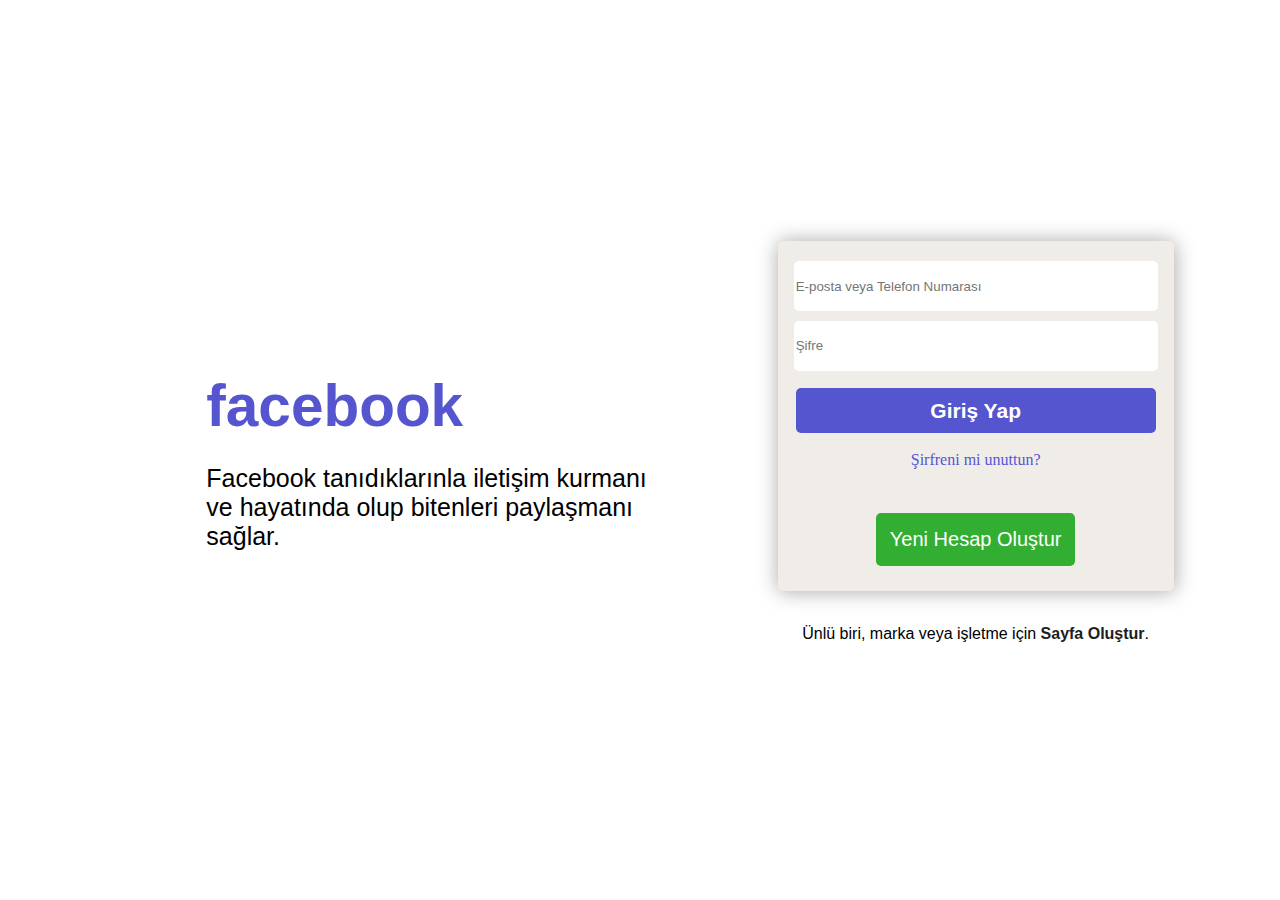
<file: facebook-login-page/index.html>
<!DOCTYPE html>
<html lang="en">
<head>
    <title>Facebook - Giriş Yap veya Kaydol</title>
    <link rel="stylesheet" href="style.css">
</head>
<body>
    <div class="container">
        <div class="left-section">
            <h2>facebook</h2>
            <p>Facebook tanıdıklarınla iletişim kurmanı ve hayatında olup bitenleri paylaşmanı sağlar.</p>
        </div>
        <div class="right-section">
            <div class="card">
                <form action="#" class="myForm">
                    <input type="text" class="nameor" placeholder="E-posta veya Telefon Numarası"> <br>
                    <input type="password" class="password" placeholder="Şifre">
                </form>
                <div class="test">
                    <a href="#" class="login">Giriş Yap</a> <br>
                    <p class="forget"><a href="#" class="forget" > Şirfreni mi unuttun? </a></p>  <br>   
                    <a href="#" class="newAcc">Yeni Hesap Oluştur</a>
                </div>
            </div> <br>
            <p class="pfont">Ünlü biri, marka veya işletme için <a href="#" class="createPage">Sayfa Oluştur</a>.</p>
        </div>  
    </div>
</body>
</html>
</file>
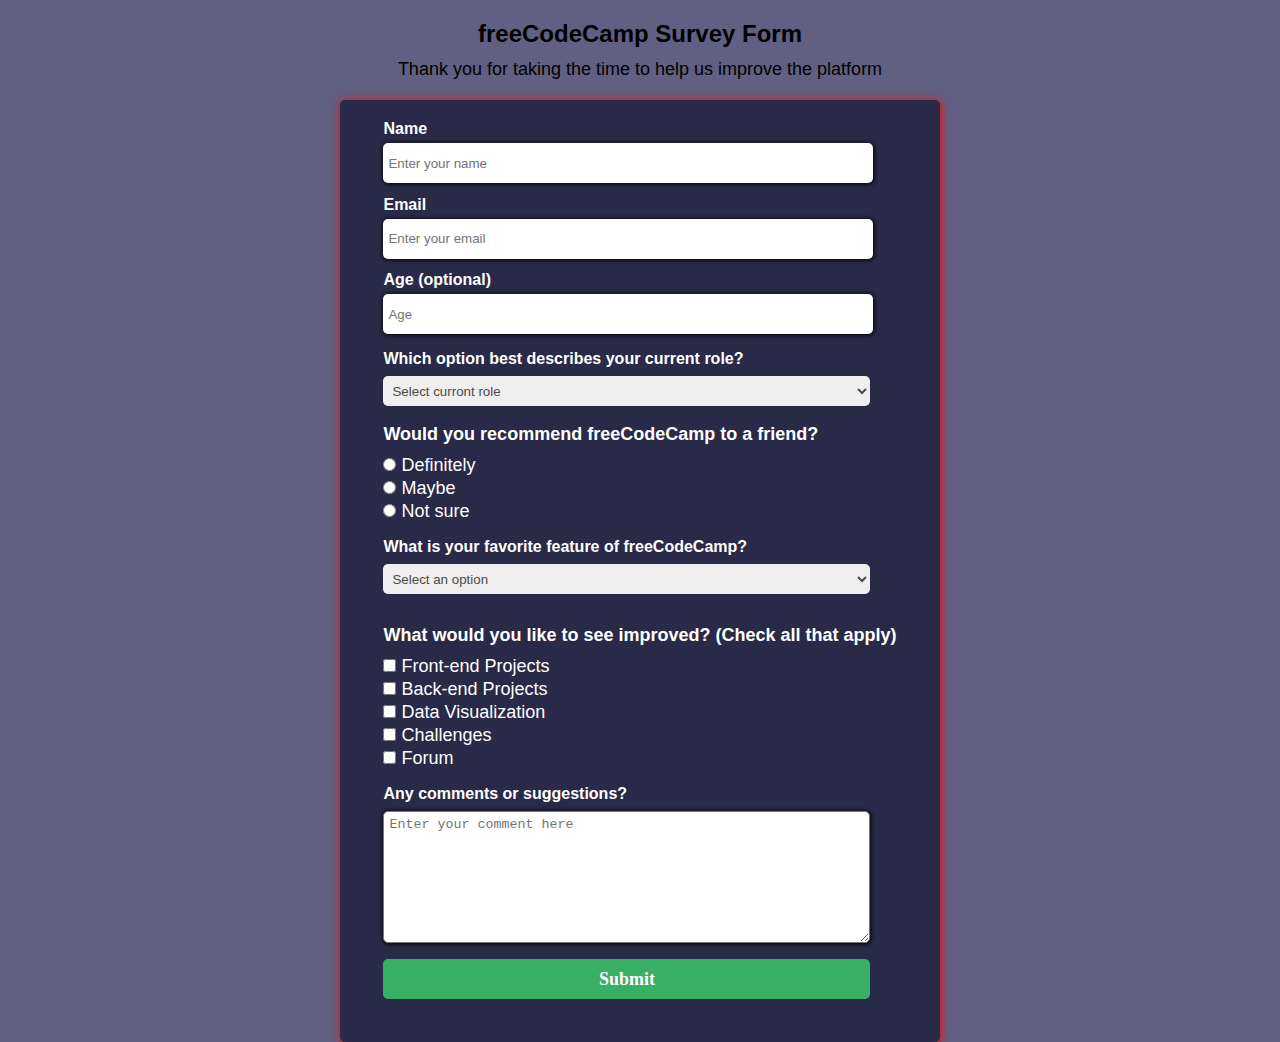
<file: survey-form/index.html>
<!DOCTYPE html>
<html lang="en">
<head>
    <meta charset="UTF-8">
    <meta http-equiv="X-UA-Compatible" content="IE=edge">
    <meta name="viewport" content="width=device-width, initial-scale=1.0">
    <title>Survey Form</title>
    <link rel="stylesheet" href="style.css">
</head>
<body>
    <div class="top-sec">
        <h2>freeCodeCamp Survey Form</h2>
        <p>Thank you for taking the time to help us improve the platform</p>
    </div>
    <div class="container">
        <form action="#" class="form">
            <div class="form-group">
                <label for="name" class="font">Name</label>  <br>
                <input type="text" id="name" name="name" class="inputs" placeholder="Enter your name">
            </div> 

            <div class="form-group">
                <label for="email" class="font">Email</label> <br>
                <input type="email" name="email" class="inputs" placeholder="Enter your email">
            </div>

            <div class="form-group">
                <label for="age" class="font">Age (optional)</label> <br>
                <input type="number" name="age" max="100" min="18" class="inputs" placeholder="Age">
            </div>

            <div class="form-group">  <!--alt yeri label ile de dene-->
                <p class="font">Which option best describes your current role?</p>
                <select name="currontRole" id="" class="form-role">
                    <option value="default" disabled selected >Select curront role </option>
                    <option value="student">Student</option>
                    <option value="job">Full time job</option>
                    <option value="learner">Full time learner</option>
                    <option value="notToSay">Prefer not to say</option>
                    <option value="other">Other</option>
                </select>

                <div class="form-group" id="form-radio">
                    <p class="font">Would you recommend freeCodeCamp to a friend?</p>
                    <label for="">
                        <input type="radio" class="input-radio" name="user-recommend" value="definitely"> Definitely
                    </label>
                    <label for="">
                        <input type="radio" class="input-radio" name="user-recommend" value="maybe"> Maybe
                    </label>
                    <label for="">
                        <input type="radio" class="input-radio" name="user-recommend" value="not sure"> Not sure 
                    </label>
                </div>

                <div class="form-group">
                    <p class="font">What is your favorite feature of freeCodeCamp?</p>
                    <select name="fav-feature" id="">
                        <option value="default" selected disabled>Select an option</option>
                        <option value="challenges">Challenges</option>
                        <option value="projects">Projects</option>
                        <option value="community">Community</option>
                        <option value="open source">Open Source</option>
                    </select>
                </div>

                <div class="form-group" id="improve-sec">
                    <p class="font">What would you like to see improved? (Check all that apply)</p>
                    <label for="">
                        <input type="checkbox" name="improve" value="front-endd projects" class="input-checkbox"> Front-end Projects
                    </label>

                    <label for="">
                        <input type="checkbox" name="improve" value="back-end projects" class="input-checkbox"> Back-end Projects
                    </label>

                    <label for="">
                        <input type="checkbox" name="improve" value="data visualization" class="input-checkbox"> Data Visualization
                    </label>

                    <label for="">
                        <input type="checkbox" name="improve" value="challenges" class="input-checkbox"> Challenges
                    </label>

                    <label for="">
                        <input type="checkbox" name="improve" value="forum" class="input-checkbox"> Forum
                    </label>
                </div>

                <div class="form-group">
                    <p class="font">Any comments or suggestions?</p>
                    <textarea name="comments" id="" cols="65" rows="8" style="max-width: 475px;" placeholder="Enter your comment here"></textarea>
                </div>

                <div>
                    <button class="submit-btn">Submit</button>
                </div>
            </div>
        </form>
    </div>
</body>
</html>
</file>
<file: facebook-login-page/style.css>
body, html { 
    margin: 0;
    padding: 0;
    height: 100%;
}

.left-section h2 {
    font-size: 58.5px;
    font-family: sans-serif;
    color: rgb(85, 85, 208);
    margin-bottom: 20px;
}

.left-section p {
    overflow-wrap: break-word;
    font-size: 25px;
    font-family: sans-serif;
}

.left-section {
    margin-left: 100px;
    max-width: 465px;
}

.right-section{
    text-align: center;
}

.createPage {
    text-decoration: none;
    color: #1c1e21;
    font-weight:bolder;
    font-family: sans-serif;
}

.pfont{
    font-family: sans-serif;
}

.createPage:hover{
    text-decoration: underline;
}

.card {
    display: flex;
    flex-wrap: wrap;
    justify-content: center;
    width: 396px;
    height: 350px;
    background-color: rgb(240, 237, 233);
    box-shadow: 0.5px 0.5px 20px 0.5px rgb(172, 170, 170) ;
    border-radius: 5px;
}

.test {
    display: flex;
    justify-content:space-evenly;
    align-items: center;
    flex-direction: column;
}

.forget {
    text-decoration: none;
    margin-top: -20px;
    color: rgb(85, 85, 208);
}

.login {
    text-decoration: none;
    background-color: rgb(85, 85, 208);
    width: 360px;
    height: 45px;
    color: white;
    font-weight: bold;
    font-size: 21px;
    font-family: sans-serif;
    display: flex;
    justify-content: center;
    align-items: center;
    border-radius: 5px;
    margin-bottom: 10px;
    margin-top: -12.5px;
}


form {
    display: flex;
    justify-content: center;
    flex-wrap: wrap;    
}

.myForm input {
    margin-bottom: 10px;
    height: 48px;
    width: 360px;
    border-radius: 5px;
    border: none;
}

.myForm input:first-child{
    margin-top: 20px;
    margin-bottom: -5px;
}

.myForm input:focus {
    outline: 1.5px solid rgb(85, 85, 208);
}


.newAcc {
    background-color: rgb(50, 175, 50);
    text-decoration: none;
    color: white;
    padding: 15px 14px;
    border-radius: 5px;
    margin-bottom: 20px;
    font-size: 20px;
    font-family: -apple-system, BlinkMacSystemFont, 'Segoe UI', Roboto, Oxygen, Ubuntu, Cantarell, 'Open Sans', 'Helvetica Neue', sans-serif;
}

.container{  
    height: 100%;
    display: flex;
    align-items: center;
    justify-content:space-evenly;
}



.newAcc:hover{
    background-color: rgb(26, 145, 15);
}
</file>
<file: survey-form/style.css>
body, html {
    margin: 0;  
    height: 100%;
    display: flex;
    justify-content: center;
    color: white;
    background-color: #616082;    
} 

input {
    padding: 0;
    margin: 0;
}

.top-sec p, h2 {
    text-align: center;
    color: black;
}

.top-sec:first-child {
    margin-bottom: px;
    font-family: Arial, Helvetica, sans-serif;
}

.top-sec p {
    font-size: 18px;
    margin-top: -9px;
}

.top-sec {
    margin-bottom: 20px;
}

.form:first-child {
    margin-top: 10px;
}
.inputs {
    margin-top: 5px;   
    width: 480px;
    box-shadow: 0.5px 0.5px 4px 0.5px black;
}

p {
    margin-bottom: 8px;
}

.container {
    position: absolute;
    top: 100px;
    background-color: #292948;
    height:fit-content;
    width: 600px;
    display: flex;
    justify-content: center;
    border-radius: 5px;
    box-shadow: 1px 1px 10px red;
    margin-bottom: 20px;
}

.form-group {
    margin-bottom: 12.5px;
}


.form:first-child {
    padding: 10px;
}

#form-radio {
    display: flex;
    flex-direction: column;
    font-family: -apple-system, BlinkMacSystemFont, 'Segoe UI', Roboto, Oxygen, Ubuntu, Cantarell, 'Open Sans', 'Helvetica Neue', sans-serif;
    font-size: 18px;
}

#improve-sec{
    display: flex;
    flex-direction: column;
    font-family: -apple-system, BlinkMacSystemFont, 'Segoe UI', Roboto, Oxygen, Ubuntu, Cantarell, 'Open Sans', 'Helvetica Neue', sans-serif;
    font-size: 18px;
}

#improve-sec input {
    margin: 5px 0;
}

#form-radio input {
    margin: 5px 0;
}

select, .inputs{
    height: 30px;
    color: rgb(78, 74, 74);  
    padding: 5px;
    border-radius: 5px;
    border: none;
}

select {
    width: 487px;
}

textarea {
    min-height: 100px;
    max-height: 175px;
    resize: vertical;
    padding: 5px;
    border-radius: 5px;
    box-shadow: 0.5px 0.5px 4px 0.5px black;
}

.font {
    font-family: 'Trebuchet MS', 'Lucida Sans Unicode', 'Lucida Grande', 'Lucida Sans', Arial, sans-serif;
    font-weight: bold;
}

.submit-btn {
    width: 487px;
    height: 40px;
    margin-bottom: 20px;
    background-color: #37af65;
    border: none;
    border-radius: 5px;
    color: white;
    font-size: 18px;
    font-weight: bold;
    font-family: Georgia, 'Times New Roman', Times, serif;
    cursor: pointer;
}

.submit-btn:hover {
    transition: all 0.5s ease-in-out;
    background-color: rgb(28, 172, 33);
}


.inputs:focus, select:focus, textarea:focus {
    outline: 2px solid rgb(187, 36, 36);
    border-radius: 5px;
}
</file>
